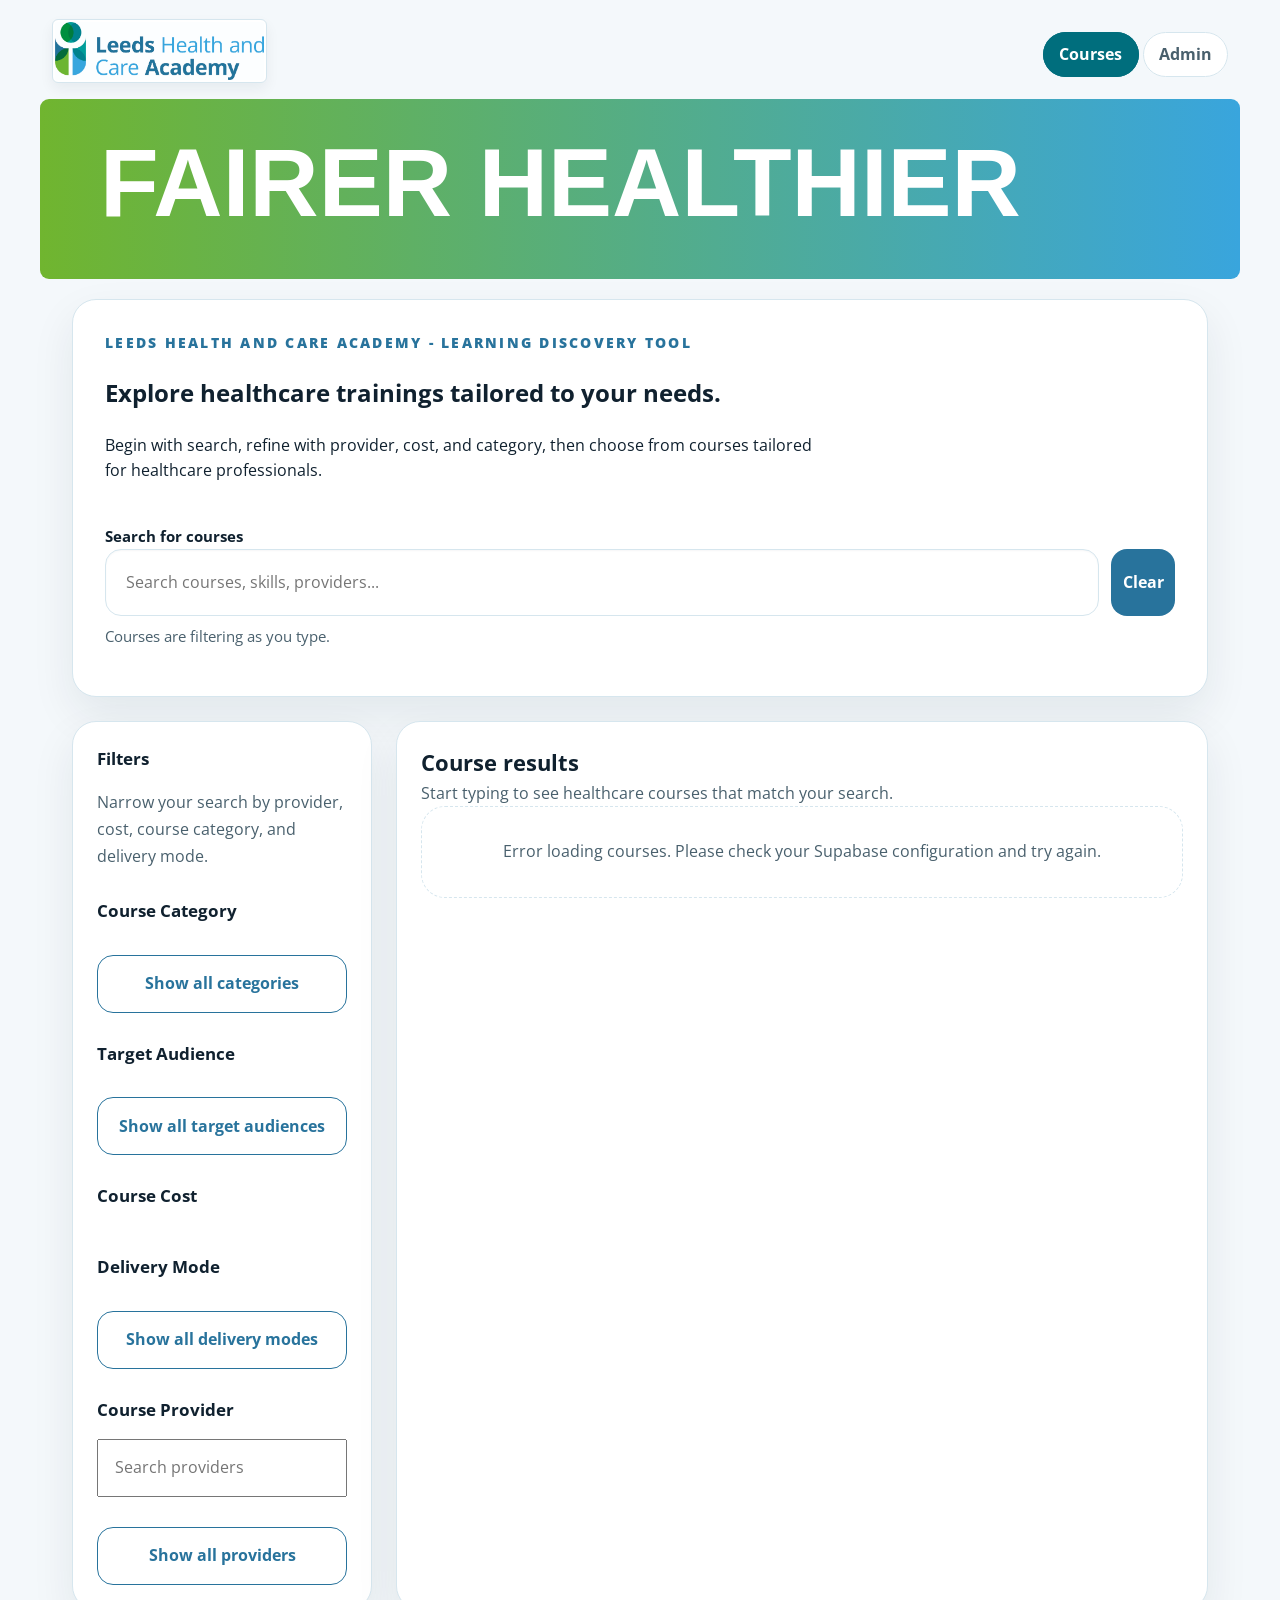
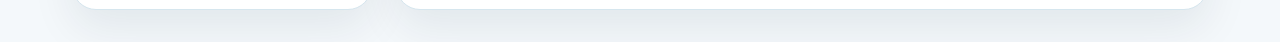
<file: index.html>
﻿<!DOCTYPE html>
<html lang="en">
<head>
  <meta charset="UTF-8" />
  <meta name="viewport" content="width=device-width, initial-scale=1.0" />
  <title>Healthcare Course Portal</title>
  <link rel="preconnect" href="https://fonts.googleapis.com" />
  <link rel="preconnect" href="https://fonts.gstatic.com" crossorigin />
  <link href="https://fonts.googleapis.com/css2?family=Open+Sans:wght@400;500;600;700;800&display=swap" rel="stylesheet" />
  <link rel="stylesheet" href="styles.css" />
</head>
<body>
  <header class="site-header">
    <a class="brand" href="index.html" aria-label="Leeds Health and Care Academy home">
      <img src="assets/LHCA-LOGO-LARGE.jpg" class="brand-mark" alt="Leeds Health and Care Academy logo" />
    </a>
    <nav class="site-nav" aria-label="Primary">
      <a href="index.html" class="active">Courses</a>
      <a href="admin.html">Admin</a>
    </nav>
  </header>
  <div class="masthead">
    <img src="assets/banner.svg" class="masthead-banner" alt="Leeds Health and Care Academy banner" />
  </div>
  
  <main class="page-content">
    <!-- Main hero section and course search area -->
    <section class="hero">
      <div class="hero-copy">
        <p class="eyebrow">Leeds Health and Care Academy - Learning Discovery Tool</p>
        <h1>Explore healthcare trainings tailored to your needs.</h1>
        <p class="hero-description">Begin with search, refine with provider, cost, and category, then choose from courses tailored for healthcare professionals.</p>
      </div>
      <div class="search-panel">
        <label for="searchInput" class="search-label">Search for courses</label>
        <div class="search-field">
          <input id="searchInput" type="search" placeholder="Search courses, skills, providers..." autocomplete="off" />
            <button id="clearSearch" aria-label="Clear search">Clear</button>
        </div>
          <p class="search-hint">Courses are filtering as you type.</p>
      </div>
    </section>
    <!-- Two-column layout: left filters, right course results -->
    <section class="portal-grid">
      <aside class="filters-panel">
        <div class="filter-group">
          <h2>Filters</h2>
          <p class="filter-help">Narrow your search by provider, cost, course category, and delivery mode.</p>
        </div>
        <div class="filter-group">
          <h3>Course Category</h3>
          <div id="categoryList" class="provider-list"></div>
          <button id="showMoreCategories" type="button" class="show-more-button">Show all categories</button>
        </div>
        <div class="filter-group">
          <h3>Target Audience</h3>
          <div id="targetAudienceList" class="provider-list"></div>
          <button id="showMoreTargetAudience" type="button" class="show-more-button">Show all target audiences</button>
        </div>
        <div class="filter-group">
          <h3>Course Cost</h3>
          <div id="costList" class="provider-list"></div>
        </div>
        <div class="filter-group">
          <h3>Delivery Mode</h3>
          <div id="deliveryList" class="provider-list"></div>
          <button id="showMoreDelivery" type="button" class="show-more-button">Show all delivery modes</button>
        </div>
        <div class="filter-group">
          <h3>Course Provider</h3>
          <input id="providerSearch" type="search" class="provider-search" placeholder="Search providers" autocomplete="off" />
          <div id="providerList" class="provider-list"></div>
          <button id="showMoreProviders" type="button" class="show-more-button">Show all providers</button>
        </div>
      </aside>
      <section class="results-panel">
        <!-- Search summary and list of matching course cards -->
        <div class="results-header">
          <h2>Course results</h2>
          <button id="mobileToggleFilters" class="filter-toggle-button" aria-expanded="false">Filters</button>
          <p id="resultSummary">Start typing to see healthcare courses that match your search.</p>
        </div>
        <div id="resultsList" class="results-list"></div>
      </section>
    </section>
  </main>
  <script src="script.js"></script>
</body>
</html>
</file>
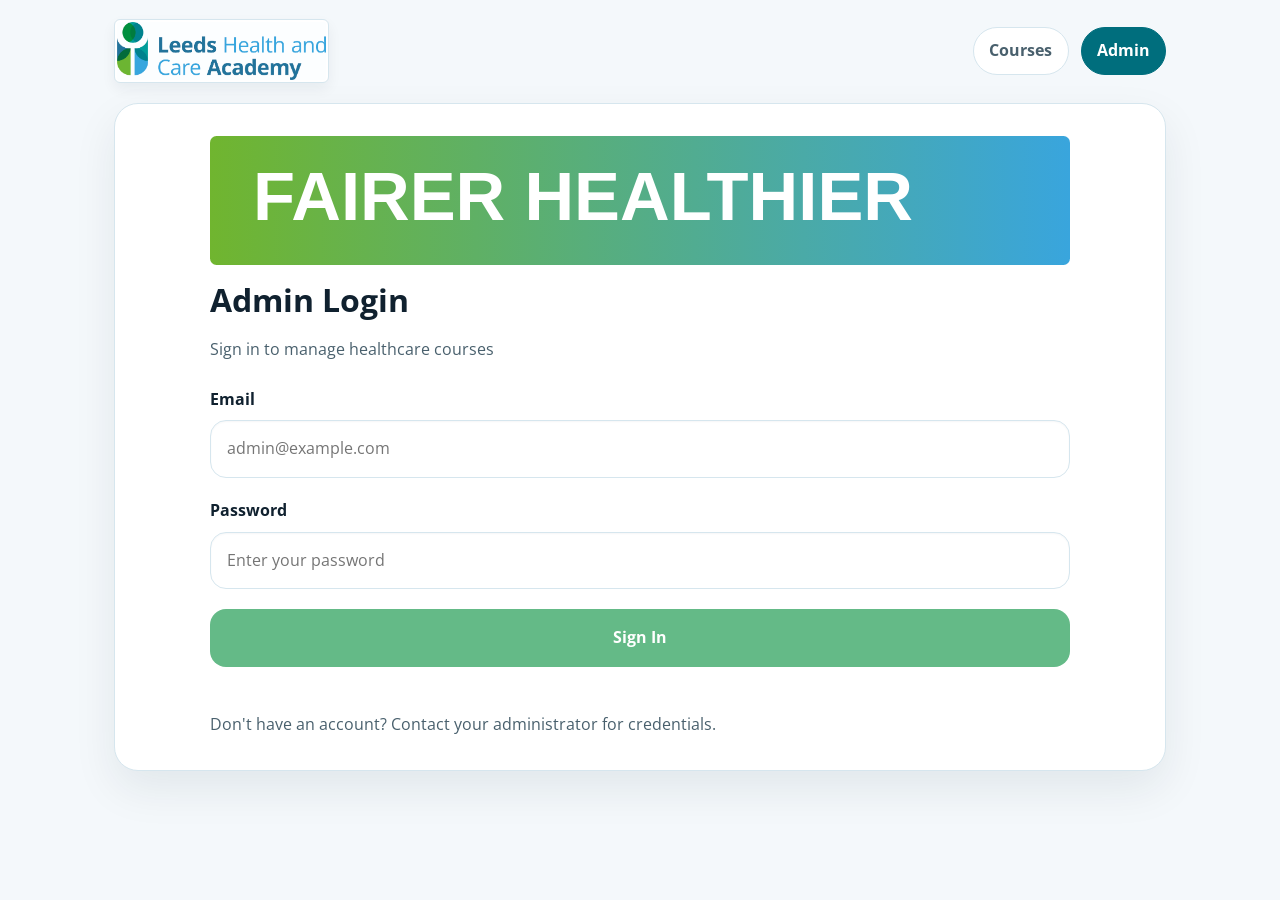
<file: admin.html>
﻿<!DOCTYPE html>
<html lang="en">
<head>
  <meta charset="UTF-8" />
  <meta name="viewport" content="width=device-width, initial-scale=1.0" />
  <title>Admin Panel - Healthcare Course Portal</title>
  <link rel="preconnect" href="https://fonts.googleapis.com" />
  <link rel="preconnect" href="https://fonts.gstatic.com" crossorigin />
  <link href="https://fonts.googleapis.com/css2?family=Open+Sans:wght@400;500;600;700;800&display=swap" rel="stylesheet" />
  <link rel="stylesheet" href="admin-styles.css" />
</head>
<body>
  <header class="site-header">
    <a class="brand" href="index.html" aria-label="Leeds Health and Care Academy home">
      <img src="assets/LHCA-LOGO-LARGE.jpg" class="brand-mark" alt="Leeds Health and Care Academy logo" />
    </a>
    <nav class="site-nav" aria-label="Primary">
      <a href="index.html">Courses</a>
      <a href="admin.html" class="active">Admin</a>
    </nav>
  </header>
  <main class="admin-page">
    <!-- Public-facing login screen for admin access -->
    <section id="loginSection" class="auth-section">
      <div class="auth-container">
        <img src="assets/banner.svg" class="admin-banner" alt="Fairer Healthier Leeds" />
        <h1>Admin Login</h1>
        <p class="auth-description">Sign in to manage healthcare courses</p>
        <form id="loginForm" class="auth-form">
          <div class="form-group">
            <label for="loginEmail">Email</label>
            <input type="email" id="loginEmail" required placeholder="admin@example.com" />
          </div>
          <div class="form-group">
            <label for="loginPassword">Password</label>
            <input type="password" id="loginPassword" required placeholder="Enter your password" />
          </div>
          <button type="submit" class="btn btn-primary">Sign In</button>
          <p class="auth-message" id="loginMessage"></p>
        </form>
        <div class="auth-footer">
          <p>Don't have an account? Contact your administrator for credentials.</p>
        </div>
      </div>
    </section>
    <!-- Main dashboard shown only after a valid admin sign-in -->
    <section id="dashboardSection" class="dashboard-section" style="display: none;">
      <div class="dashboard-header">
        <h1>Course Management Dashboard</h1>
        <button id="logoutBtn" class="btn btn-secondary">Logout</button>
      </div>
      <div class="admin-controls">
        <div class="admin-search">
          <label for="adminSearch" class="visually-hidden">Search courses</label>
          <input id="adminSearch" class="search-input" type="search" placeholder="Search courses, providers, categories..." aria-label="Search courses" />
        </div>
        <div class="admin-actions">
          <label for="reviewStatusFilter" class="visually-hidden">Filter by review status</label>
          <select id="reviewStatusFilter" class="filter-select" aria-label="Filter by review status">
            <option value="">All Review Statuses</option>
            <option value="Draft">Draft</option>
            <option value="In Review">In Review</option>
            <option value="Approved">Approved</option>
            <option value="Archived">Archived</option>
            <option value="NA">N/A</option>
          </select>
          <label for="perPageSelect" class="visually-hidden">Items per page</label>
          <select id="perPageSelect" class="per-page-select" aria-label="Items per page">
            <option value="25">25 per page</option>
            <option value="50">50 per page</option>
            <option value="100">100 per page</option>
          </select>
        </div>
      </div>
      <div class="dashboard-content">
        <!-- Course list panel: browse, search, paginate and manage existing records -->
        <div class="form-card">
          <div class="section-heading">
            <div>
              <h2>Manage Existing Courses</h2>
              <p class="section-description">Browse the current catalogue, update details, or remove course entries.</p>
            </div>
            <button id="refreshCoursesBtn" type="button" class="btn btn-secondary">Refresh</button>
          </div>
          <div class="section-actions">
            <p class="section-controls-note">Paging and list controls for this course section.</p>
            <div class="pagination">
              <button id="prevPageBtn" class="btn btn-secondary">Previous</button>
              <span class="page-info" id="pageInfo">Page 1</span>
              <button id="nextPageBtn" class="btn btn-secondary">Next</button>
              <button id="showMoreBtn" class="btn btn-primary">Show more</button>
            </div>
          </div>
          <div id="coursesList" class="course-manager-list"></div>
        </div>
        <!-- Course form panel: add new entries or edit an existing one -->
        <div class="form-card add-course-card">
          <div class="section-heading">
            <div>
              <h2 id="formHeading">Add New Course</h2>
              <p class="section-description">Create a new course entry or update an existing one.</p>
            </div>
            <button id="cancelEditBtn" type="button" class="btn btn-secondary" style="display: none;">Cancel Edit</button>
          </div>
          <form id="courseForm" class="course-form">
            <fieldset>
              <legend>Basic Information</legend>
              <div class="form-row">
                <div class="form-group full-width">
                  <label for="title">Course Title *</label>
                  <input type="text" id="title" name="title" required placeholder="e.g., Advanced Choice Documents" />
                </div>
              </div>
              <div class="form-row">
                <div class="form-group full-width">
                  <label for="description">Description *</label>
                  <textarea id="description" name="description" required rows="4" placeholder="Provide a detailed description of the course..."></textarea>
                </div>
              </div>
              <div class="form-row">
                <div class="form-group">
                  <label for="provider">Provider *</label>
                  <input type="text" id="provider" name="provider" required placeholder="e.g., Fairhealth, SLD Training" />
                </div>
                <div class="form-group">
                  <label for="url">Course URL</label>
                  <input type="url" id="url" name="url" placeholder="https://example.com/course" />
                </div>
              </div>
            </fieldset>
            <fieldset>
              <legend>Course Details</legend>
              <div class="form-row">
                <div class="form-group">
                  <label for="deliveryMode">Delivery Mode *</label>
                  <select id="deliveryMode" name="delivery_mode" required>
                    <option value="">Select delivery mode</option>
                    <option value="Online">Online</option>
                    <option value="Face to Face">Face to Face</option>
                    <option value="Hybrid">Hybrid</option>
                    <option value="NA">N/A</option>
                  </select>
                </div>
                <div class="form-group">
                  <label for="duration">Duration</label>
                  <input type="text" id="duration" name="duration" placeholder="e.g., 1 day, 3 hours" />
                </div>
              </div>
              <div class="form-row">
                <div class="form-group">
                  <label for="access">Access</label>
                  <input type="text" id="access" name="access" placeholder="e.g., Register on website" />
                </div>
                <div class="form-group">
                  <label for="educationOutcome">Education Outcome</label>
                  <input type="text" id="educationOutcome" name="education_outcome" placeholder="e.g., Certificate of completion" />
                </div>
              </div>
            </fieldset>
            <fieldset>
              <legend>Cost Information</legend>
              <div class="form-row">
                <div class="form-group">
                  <label for="costCategory">Cost Category *</label>
                  <select id="costCategory" name="cost_category" required>
                    <option value="">Select cost category</option>
                    <option value="Free">Free</option>
                    <option value="Paid">Paid</option>
                    <option value="TBC">TBC</option>
                  </select>
                </div>
                <div class="form-group">
                  <label for="costGbp">Cost (£)</label>
                  <input type="number" id="costGbp" name="cost_gbp" step="0.01" min="0" placeholder="0" />
                </div>
              </div>
            </fieldset>
            <fieldset>
              <legend>Categories & Audience</legend>
              <div class="form-row">
                <div class="form-group full-width">
                  <label for="category">Category (comma-separated) *</label>
                  <input type="text" id="category" name="category" required placeholder="e.g., Communication, Health promotion/prevention" />
                  <small>Enter multiple values separated by commas</small>
                </div>
              </div>
              <div class="form-row">
                <div class="form-group full-width">
                  <label for="targetAudience">Target Audience (comma-separated) *</label>
                  <input type="text" id="targetAudience" name="target_audience" required placeholder="e.g., All (health, social care, VSO), GP's, primary care" />
                  <small>Enter multiple values separated by commas</small>
                </div>
              </div>
            </fieldset>
            <fieldset>
              <legend>Additional Information</legend>
              <div class="form-row">
                <div class="form-group">
                  <label for="durationCategory">Duration Category</label>
                  <select id="durationCategory" name="duration_category">
                    <option value="">Select duration category</option>
                    <option value="Less than an hour">Less than an hour</option>
                    <option value="Less than a day">Less than a day</option>
                    <option value="Less than a week">Less than a week</option>
                    <option value="Less than a year">Less than a year</option>
                    <option value="Various">Various</option>
                  </select>
                </div>
                <div class="form-group">
                  <label for="assetCategory">Asset Category</label>
                  <input type="text" id="assetCategory" name="asset_category" placeholder="e.g., Course" />
                </div>
              </div>
              <div class="form-row">
                <div class="form-group">
                  <label for="reviewStatus">Review Status *</label>
                  <select id="reviewStatus" name="review_status" required>
                    <option value="">Select status</option>
                    <option value="Draft">Draft</option>
                    <option value="In Review">In Review</option>
                    <option value="Approved">Approved</option>
                    <option value="Archived">Archived</option>
                    <option value="NA">N/A</option>
                  </select>
                </div>
                <div class="form-group">
                  <label for="imageUrl">Image URL</label>
                  <input type="url" id="imageUrl" name="image_url" placeholder="https://example.com/image.jpg" />
                </div>
              </div>
            </fieldset>
            <div class="form-actions">
              <button id="submitCourseBtn" type="submit" class="btn btn-primary btn-large">Add Course</button>
              <button type="reset" class="btn btn-secondary">Clear Form</button>
            </div>
            <p class="form-message" id="formMessage"></p>
          </form>
        </div>
      </div>
    </section>
  </main>
  <script src="admin.js"></script>
</body>
</html>
</file>
<file: styles.css>
:root {
  color-scheme: light;
  font-family: "Open Sans", Arial, sans-serif;
  background: #f4f8fb;
  color: #10212f;
  font-size: 16px;
  --background: #f4f8fb;
  --surface: #ffffff;
  --surface-alt: #f7fbfd;
  --border: #d6e6ee;
  --text-primary: #10212f;
  --text-secondary: #49606d;
  --primary-green: #64BA87;
  --primary-light-blue: #39A5DD;
  --primary-blue: #28739C;
  --primary-teal: #006E7D;
  --secondary-lime: #70B52F;
  --secondary-aqua: #009E9B;
  --shadow: 0 18px 44px rgba(16, 33, 47, 0.08);
  --radius-sm: 0.75rem;
  --radius-md: 1rem;
  --radius-lg: 1.5rem;
  --space-1: 0.25rem;
  --space-2: 0.5rem;
  --space-3: 0.75rem;
  --space-4: 1rem;
  --space-5: 1.5rem;
  --space-6: 2rem;
  --transition: 180ms ease;
}

* { box-sizing: border-box; }
html, body { margin: 0; min-height: 100%; }
body {
  background: var(--background);
  color: var(--text-primary);
  line-height: 1.6;
}

a { color: var(--primary-teal); }
a:hover { color: var(--primary-blue); }
button, input, select, textarea { font: inherit; }
button, input, select, textarea, a {
  transition: border-color var(--transition), background-color var(--transition), color var(--transition), box-shadow var(--transition), transform var(--transition);
}
:focus-visible {
  outline: 3px solid var(--primary-light-blue);
  outline-offset: 2px;
}

.site-header {
  display: flex;
  align-items: center;
  justify-content: space-between;
  gap: 1rem;
  width: min(100%, 1240px);
  margin: 0 auto;
  padding: 1.2rem clamp(1rem, 3vw, 2rem) 0;
}
/* allow absolutely-positioned top logo */
.site-header { position: relative; }
.course-card {
  display: grid;
  grid-template-columns: 120px 1fr;
  gap: 1rem;
  padding: 1.25rem;
  border-radius: var(--radius-lg);
  border: 1px solid var(--border);
  background: var(--surface);
  box-shadow: var(--shadow);
}
.course-image {
  width: 100%;
  height: 100px;
  object-fit: cover;
  border-radius: var(--radius-md);
  background: var(--surface-alt);
}
.course-card h3 {
  margin: 0 0 0.5rem;
  font-size: 1.25rem;
  line-height: 1.25;
  color: var(--text-primary);
}
.course-card-image-container { min-width: 120px; }

.brand-mark {
  display: inline-block;
  width: auto;
  height: 64px;
  max-height: 64px;
  border-radius: 6px;
  background: white;
  padding: 0.12rem;
  box-shadow: 0 6px 14px rgba(16,33,47,0.06);
  border: 1px solid var(--border);
  object-fit: contain;
}
.site-nav a {
  padding: 0.65rem 0.95rem;
  border-radius: 999px;
  border: 1px solid var(--border);
  background: var(--surface);
  color: var(--text-secondary);
  text-decoration: none;
  font-weight: 700;
}

.site-nav a.active, .site-nav a:hover {
  background: var(--primary-teal);
  color: white;
  border-color: var(--primary-teal);
}

.page-content {
  width: min(100%, 1200px);
  margin: 0 auto;
  padding: 1.25rem clamp(1rem, 3vw, 2rem) 2rem;
}
.hero {
  display: grid;
  gap: 1.5rem;
  padding: 2rem;
  border-radius: var(--radius-lg);
  background: var(--surface);
  box-shadow: var(--shadow);
  border: 1px solid var(--border);
}
.masthead {
  width: min(100%, 1200px);
  margin: 0 auto;
  display: block;
  padding-top: 0.5rem;
}
.masthead-banner {
  width: 100%;
  height: auto;
  object-fit: contain;
  display: block;
  max-height: 240px;
}

@media (max-width: 938px) {
  .masthead { width: min(100%, 720px); }
  .masthead-banner { max-height: 160px; }
}
.hero-copy { max-width: 720px; }
.eyebrow {
  margin: 0 0 0.75rem;
  font-size: 0.88rem;
  font-weight: 800;
  letter-spacing: 0.16em;
  text-transform: uppercase;
  color: var(--primary-blue);
}

.brand-mark img, .brand-mark svg { width: 100%; height: auto; display: block; }
.search-label {
  font-size: 0.95rem;
  font-weight: 700;
  color: var(--text-primary);
}
.search-field { display: grid; grid-template-columns: 1fr 4rem; gap: 0.75rem; }
.search-field input {
  width: 100%;
  min-height: 4.2rem;
  border-radius: var(--radius-md);
  border: 1px solid var(--border);
  padding: 0 1.25rem;
  font-size: 1rem;
  background: var(--surface);
  color: var(--text-primary);
  box-shadow: inset 0 1px 2px rgba(16, 33, 47, 0.04);
}
.search-field input:focus {
  border-color: var(--primary-blue);
  box-shadow: 0 0 0 4px rgba(40, 115, 156, 0.12);
}
/* Clear button uses textual label now and a calmer blue tone */
#clearSearch {
  width: 100%;
  min-height: 4.2rem;
  border: none;
  background: var(--primary-blue);
  color: white;
  border-radius: var(--radius-md);
  font-size: 1rem;
  font-weight: 700;
  cursor: pointer;
}
#clearSearch:hover { transform: translateY(-1px); background: var(--primary-teal); }

.search-hint { margin-top: 0.5rem; color: var(--text-secondary); font-size: 0.95rem; }
.provider-search {
  width: 100%;
  min-height: 3.6rem;
  padding: 0 1rem;
  margin-bottom: 1rem;
}
.provider-list {
  display: grid;
  gap: 0.75rem;
  padding-right: 0.5rem;
}
.provider-list.scrollable-full {
  max-height: 240px;
  overflow-y: auto;
}
.provider-list label {
  display: flex;
  align-items: center;
  gap: 0.75rem;
  padding: 0.8rem 0.95rem;
  border-radius: var(--radius-md);
  background: var(--surface-alt);
  border: 1px solid var(--border);
  color: var(--text-primary);
  cursor: pointer;
}
.show-more-button {
  width: 100%;
  margin-top: 0.85rem;
  padding: 0.95rem 1rem;
  border-radius: var(--radius-md);
  border: 1px solid var(--primary-blue);
  background: var(--surface);
  color: var(--primary-blue);
  font-weight: 700;
  cursor: pointer;
}
.show-more-button:hover { background: var(--surface-alt); transform: translateY(-1px); }
.portal-grid {
  display: grid;
  grid-template-columns: 300px 1fr;
  gap: 1.5rem;
  margin-top: 1.5rem;
}
.filter-toggle-button {
  display: none;
  margin-bottom: 0.75rem;
  padding: 0.6rem 0.9rem;
  border-radius: var(--radius-md);
  border: 1px solid var(--primary-blue);
  background: var(--surface);
  color: var(--primary-blue);
  font-weight: 700;
  cursor: pointer;
}
.filters-panel, .results-panel {
  background: var(--surface);
  border-radius: var(--radius-lg);
  padding: 1.5rem;
  box-shadow: var(--shadow);
  border: 1px solid var(--border);
}
.filter-group + .filter-group { margin-top: 1.75rem; }
.filter-group h2, .filter-group h3 {
  margin: 0 0 1rem;
  font-size: 1.05rem;
  color: var(--text-primary);
}
.filter-toggle {
  display: flex;
  align-items: center;
  justify-content: space-between;
  gap: 0.5rem;
  width: 100%;
  background: none;
  border: none;
  padding: 0;
  font: inherit;
  text-align: left;
  cursor: pointer;
  color: var(--text-primary);
}
.filter-toggle:focus { outline: none; }
.filter-toggle .filter-title { font-weight: 700; }
.filter-toggle .chev {
  display: inline-block;
  transition: transform 200ms var(--transition);
  font-size: 1rem;
  color: var(--text-secondary);
}
.filter-group:not(.collapsed) .filter-toggle .chev { transform: rotate(180deg); }
.filter-group > *:not(h3) {
  transition: max-height 260ms ease, opacity 200ms ease, margin 200ms ease, padding 200ms ease;
  max-height: 999px;
  opacity: 1;
  overflow: hidden;
}
.filter-group.collapsed > *:not(h3) {
  max-height: 0;
  opacity: 0;
  margin: 0;
  padding: 0;
}
.filter-help { margin: 0; color: var(--text-secondary); line-height: 1.7; }
.filters-panel label, .filters-panel input { display: block; }
.filters-panel label {
  margin-bottom: 0.85rem;
  cursor: pointer;
  font-size: 0.95rem;
  color: var(--text-secondary);
}
.filter-select-all {
  display: flex !important;
  align-items: center;
  gap: 0.75rem;
  padding: 0.8rem 0.95rem;
  margin-bottom: 0.85rem;
  border-radius: var(--radius-md);
  background: var(--surface-alt);
  border: 1px solid var(--primary-blue);
  font-weight: 700;
  color: var(--primary-blue);
}
.select-all-checkbox { margin-right: 0 !important; cursor: pointer; accent-color: var(--primary-blue); }
.filters-panel input:not(.select-all-checkbox) { margin-right: 0.75rem; accent-color: var(--primary-blue); cursor: pointer; }
.provider-list label:not(.filter-select-all) {
  display: flex;
  align-items: center;
  gap: 0.75rem;
  padding: 0.8rem 0.95rem;
  border-radius: var(--radius-md);
  background: var(--surface-alt);
  border: 1px solid var(--border);
  color: var(--text-primary);
  cursor: pointer;
  font-size: 0.95rem;
  margin-bottom: 0.5rem;
}
.provider-list label input[type="checkbox"] { margin: 0 !important; cursor: pointer; }
.results-header h2 { margin: 0; font-size: 1.35rem; color: var(--text-primary); }
#resultSummary { margin: 0; color: var(--text-secondary); line-height: 1.6; }
.results-list { display: grid; gap: 1.25rem; }
.course-card {
  display: grid;
  grid-template-columns: 160px 1fr;
  gap: 1.25rem;
  padding: 1.4rem;
  border-radius: var(--radius-lg);
  border: 1px solid var(--border);
  background: var(--surface);
  box-shadow: var(--shadow);
}
.course-image {
  width: 100%;
  height: 160px;
  object-fit: cover;
  border-radius: var(--radius-md);
  background: var(--surface-alt);
}
.course-card h3 {
  margin: 0 0 0.5rem;
  font-size: 1.2rem;
  line-height: 1.3;
  color: var(--text-primary);
}
.course-meta {
  display: flex;
  flex-wrap: wrap;
  gap: 0.75rem;
  color: var(--text-secondary);
  font-size: 0.92rem;
  margin-bottom: 0.85rem;
}
.course-description { margin: 0; color: var(--text-secondary); line-height: 1.75; }
.course-read-more {
  margin-top: 0.5rem;
  padding: 0;
  border: 0;
  background: none;
  color: var(--primary-blue);
  font: inherit;
  font-size: 0.92rem;
  font-weight: 700;
  cursor: pointer;
}
.course-read-more:hover { color: var(--primary-teal); text-decoration: underline; }
.course-read-more:focus-visible {
  outline: 3px solid var(--primary-light-blue);
  outline-offset: 3px;
  border-radius: 0.2rem;
}
.course-card-image-container { min-width: 160px; }
.course-link { display: inline-flex; margin-top: 1rem; font-weight: 700; color: var(--primary-teal); text-decoration: none; }
.course-link:hover { color: var(--primary-blue); text-decoration: underline; }

.btn {
  display: inline-flex;
  align-items: center;
  justify-content: center;
  gap: 0.5rem;
  min-height: 2.9rem;
  padding: 0 1.1rem;
  border-radius: var(--radius-md);
  border: 1px solid transparent;
  font-size: 0.95rem;
  font-weight: 700;
  text-decoration: none;
  cursor: pointer;
}
.btn:hover { transform: translateY(-1px); }
.btn-primary {
  background: var(--primary-green);
  color: white;
  box-shadow: 0 6px 14px rgba(100, 186, 135, 0.28);
}
.btn-primary:hover {
  background: var(--primary-blue);
  color: white;
  box-shadow: 0 8px 18px rgba(40, 115, 156, 0.25);
}
.btn-primary:focus-visible {
  outline: 3px solid var(--primary-light-blue);
  outline-offset: 3px;
}
.course-visit { margin-top: 1rem; }
.course-meta-small { margin-top: 0.75rem; color: var(--text-secondary); font-size: 0.92rem; }
.course-tags { display: flex; flex-wrap: wrap; gap: 0.5rem; margin-top: 1rem; }
.course-tag {
  display: inline-flex;
  padding: 0.45rem 0.8rem;
  border-radius: 999px;
  background: var(--surface-alt);
  color: var(--primary-blue);
  border: 1px solid var(--border);
  font-size: 0.8rem;
  font-weight: 700;
}
.empty-state {
  padding: 2rem;
  text-align: center;
  color: var(--text-secondary);
  border: 1px dashed var(--border);
  border-radius: var(--radius-lg);
  font-size: 1rem;
}
.show-more-courses-button {
  width: 100%;
  margin-top: 1.5rem;
  padding: 1.1rem 1.5rem;
  border-radius: var(--radius-md);
  border: 1px solid var(--primary-blue);
  background: var(--surface-alt);
  color: var(--primary-blue);
  font-weight: 700;
  font-size: 1rem;
  cursor: pointer;
}
.show-more-courses-button:hover { background: var(--surface); transform: translateY(-2px); }
@media (max-width: 938px) { .portal-grid { grid-template-columns: 1fr; } .course-card { grid-template-columns: 1fr; } }
@media (max-width: 640px) { .site-header { flex-direction: column; align-items: flex-start; } .hero { padding: 1.5rem; } .search-field { grid-template-columns: 1fr; } #clearSearch { width: 100%; } }

/* Mobile filter toggle behavior */
@media (max-width: 938px) {
  .filter-toggle-button { display: inline-flex; }
  .filters-panel { display: none; }
  .filters-open .filters-panel { display: block; }
  .filters-panel { margin-bottom: 1rem; }
}
/* Collapsed filter group styles */
.filter-group.collapsed .provider-list,
.filter-group.collapsed .provider-search,
.filter-group.collapsed .show-more-button,
.filter-group.collapsed .filter-select-all {
  display: none !important;
}
</file>
<file: admin-styles.css>
﻿:root {
  color-scheme: light;
  font-family: "Open Sans", Arial, sans-serif;
  background: #f4f8fb;
  color: #10212f;
  font-size: 16px;
  --background: #f4f8fb;
  --surface: #ffffff;
  --surface-alt: #f7fbfd;
  --border: #d6e6ee;
  --text-primary: #10212f;
  --text-secondary: #49606d;
  --primary-green: #64BA87;
  --primary-light-blue: #39A5DD;
  --primary-blue: #28739C;
  --primary-teal: #006E7D;
  --secondary-lime: #70B52F;
  --secondary-aqua: #009E9B;
  --shadow: 0 18px 44px rgba(16, 33, 47, 0.08);
  --radius-sm: 0.75rem;
  --radius-md: 1rem;
  --radius-lg: 1.5rem;
  --space-1: 0.25rem;
  --space-2: 0.5rem;
  --space-3: 0.75rem;
  --space-4: 1rem;
  --space-5: 1.5rem;
  --space-6: 2rem;
  --transition: 180ms ease;
}
* { box-sizing: border-box; }
html, body { margin: 0; min-height: 100%; }
body { background: var(--background); color: var(--text-primary); line-height: 1.6; }
button, input, select, textarea { font: inherit; }
button, input, select, textarea, a { transition: border-color var(--transition), background-color var(--transition), color var(--transition), box-shadow var(--transition), transform var(--transition); }
:focus-visible { outline: 3px solid var(--primary-light-blue); outline-offset: 2px; }
.site-header { display: flex; align-items: center; justify-content: space-between; gap: 1rem; width: min(100%, 1100px); margin: 0 auto; padding: 1.2rem clamp(1rem, 3vw, 1.5rem) 0; }
.brand { display: inline-flex; align-items: center; gap: 0.9rem; color: var(--text-primary); text-decoration: none; }
.brand-mark { display: inline-grid; place-items: center; width: 2.7rem; height: 2.7rem; border-radius: 999px; background: var(--primary-teal); color: white; font-size: 1.35rem; font-weight: 800; box-shadow: 0 12px 24px rgba(0, 110, 125, 0.2); }
.brand-copy { display: grid; gap: 0.15rem; }
.brand-copy strong { font-size: 1rem; line-height: 1.2; }
.brand-copy small { color: var(--text-secondary); font-size: 0.8rem; }
.site-nav { display: flex; gap: 0.75rem; flex-wrap: wrap; }
.site-nav a { padding: 0.65rem 0.95rem; border-radius: 999px; border: 1px solid var(--border); background: var(--surface); color: var(--text-secondary); text-decoration: none; font-weight: 700; }
.site-nav a.active, .site-nav a:hover { background: var(--primary-teal); color: white; border-color: var(--primary-teal); }
.admin-page { width: min(100%, 1100px); margin: 0 auto; padding: 1.25rem 1.5rem 2rem; }
/* Admin controls (search + pagination) */
.admin-controls {
  display: flex;
  align-items: center;
  justify-content: space-between;
  gap: 1rem;
  margin: 1rem 0 1.25rem;
}
.admin-search { flex: 1 1 60%; }
.search-input {
  width: 100%;
  min-height: 3.6rem;
  padding: 0.6rem 0.9rem;
  border-radius: var(--radius-md);
  border: 1px solid var(--border);
  background: var(--surface);
  color: var(--text-primary);
}
.admin-actions { display: flex; align-items: center; gap: 0.75rem; }
.filter-select { min-height: 3.6rem; padding: 0.4rem 0.6rem; border-radius: var(--radius-md); border: 1px solid var(--border); background: var(--surface); color: var(--text-primary); }
.per-page-select { min-height: 3.6rem; padding: 0.4rem 0.6rem; border-radius: var(--radius-md); border: 1px solid var(--border); background: var(--surface); }
.pagination { display: flex; align-items: center; gap: 0.5rem; }
.page-info { color: var(--text-secondary); font-weight: 700; padding: 0 0.5rem; }
.visually-hidden { position: absolute !important; height: 1px; width: 1px; overflow: hidden; clip: rect(1px,1px,1px,1px); white-space: nowrap; }

.auth-section, .dashboard-section { background: var(--surface); border: 1px solid var(--border); border-radius: var(--radius-lg); padding: 2rem; box-shadow: var(--shadow); }
.auth-container, .form-card { max-width: 860px; margin: 0 auto; }
.brand-mark {
  display: inline-block;
  width: auto;
  height: 64px;
  max-height: 64px;
  border-radius: 6px;
  background: white;
  padding: 0.12rem;
  box-shadow: 0 6px 14px rgba(16,33,47,0.06);
  border: 1px solid var(--border);
  object-fit: contain;
}
.brand-mark img, .brand-mark svg { width: 100%; height: auto; display: block; }
.admin-banner {
  width: 100%;
  height: auto;
  display: block;
  margin: 0 auto 1rem;
  max-height: 240px;
  object-fit: contain;
}
.auth-container h1, .dashboard-header h1, .form-card h2 { margin: 0 0 1rem; font-size: clamp(1.9rem, 2.5vw, 2.5rem); line-height: 1.2; }
.auth-description, .auth-footer p, .form-message, .auth-message { margin: 0.75rem 0 0; color: var(--text-secondary); line-height: 1.7; }
.auth-form, .course-form { margin-top: 1.5rem; display: grid; gap: 1.25rem; }
.form-group { display: grid; gap: 0.5rem; }
.form-row { display: grid; grid-template-columns: 1fr 1fr; gap: 1rem; }
.full-width { grid-column: 1 / -1; }
label { font-weight: 700; color: var(--text-primary); }
input, textarea, select { width: 100%; min-height: 3.6rem; padding: 0.9rem 1rem; border-radius: var(--radius-md); border: 1px solid var(--border); background: var(--surface); color: var(--text-primary); font-size: 1rem; box-shadow: inset 0 1px 2px rgba(16, 33, 47, 0.04); }
textarea { min-height: 7rem; resize: vertical; }
input:focus, textarea:focus, select:focus { border-color: var(--primary-blue); box-shadow: 0 0 0 4px rgba(40, 115, 156, 0.12); }
.btn { display: inline-flex; align-items: center; justify-content: center; gap: 0.5rem; min-height: 3.6rem; padding: 0 1.4rem; border-radius: var(--radius-md); border: 1px solid transparent; font-size: 1rem; font-weight: 700; cursor: pointer; }
.btn:hover { transform: translateY(-1px); }
.btn-primary { background: var(--primary-green); color: white; }
.btn-primary:hover { background: var(--primary-blue); }
.btn-secondary { background: var(--surface); color: var(--primary-blue); border-color: var(--primary-blue); }
.btn-large { width: 100%; }
.dashboard-header { display: flex; justify-content: space-between; align-items: center; gap: 1rem; margin-bottom: 2rem; }
.dashboard-content { display: grid; gap: 1.5rem; }
.form-actions { display: grid; gap: 1rem; margin-top: 0.5rem; }
.form-actions .btn { width: 100%; }
small { font-size: 0.9rem; color: var(--text-secondary); }
.auth-message, .form-message { color: var(--primary-teal); }
.section-heading { display: flex; justify-content: space-between; align-items: flex-start; gap: 1rem; margin-bottom: 1rem; }
.section-description { margin: 0.35rem 0 0; color: var(--text-secondary); line-height: 1.7; }
.section-actions { display: flex; flex-wrap: wrap; justify-content: space-between; align-items: center; gap: 0.85rem; margin-bottom: 1.25rem; padding: 1rem 1rem 0.75rem; border-radius: var(--radius-md); background: rgba(0, 110, 125, 0.05); border: 1px solid rgba(40, 115, 156, 0.12); }
.section-controls-note { margin: 0; color: var(--text-secondary); font-size: 0.95rem; }
.course-manager-list { display: grid; gap: 1rem; }
.course-manager-card { display: flex; justify-content: space-between; align-items: flex-start; gap: 1rem; padding: 1.2rem 1.25rem; border: 1px solid var(--border); border-radius: var(--radius-md); background: var(--surface-alt); }
.course-manager-card-content { flex: 1; display: grid; gap: 0.45rem; }
.course-manager-title-row { display: flex; align-items: center; gap: 0.75rem; flex-wrap: wrap; }
.course-manager-card h3 { margin: 0; font-size: 1.1rem; color: var(--text-primary); }
.review-status-badge { display: inline-flex; align-items: center; padding: 0.3rem 0.65rem; border-radius: 0.5rem; font-size: 0.8rem; font-weight: 700; white-space: nowrap; }
.review-status-draft { background: #fef3c7; color: #92400e; }
.review-status-in-review { background: #dbeafe; color: #1e40af; }
.review-status-approved { background: #dcfce7; color: #15803d; }
.review-status-archived { background: #f3f4f6; color: #374151; }
.review-status-na { background: #f3f4f6; color: #6b7280; }
.course-manager-meta { margin: 0; color: var(--text-secondary); font-size: 0.95rem; line-height: 1.5; }
.course-manager-meta.category-meta { color: var(--text-primary); font-weight: 600; }
.course-manager-actions { display: flex; gap: 0.75rem; flex-wrap: wrap; align-items: center; }
.course-manager-actions button { min-height: 2.75rem; padding: 0 1rem; border-radius: 0.85rem; border: none; cursor: pointer; font-weight: 700; }
.course-manager-actions .edit-btn { background: var(--primary-blue); color: white; }
.course-manager-actions .archive-btn { background: #eff6ff; color: #1d4ed8; }
.course-manager-actions .delete-btn { background: #fef2f2; color: #b91c1c; }
.add-course-card { background: #f7fbff; border-color: rgba(56, 135, 173, 0.16); }
.add-course-card .course-form { padding-top: 0; }
.add-course-card .section-heading { margin-bottom: 1.25rem; }
.add-course-card .section-description { color: var(--text-secondary); }
.pagination { display: flex; align-items: center; gap: 0.65rem; flex-wrap: wrap; }
.pagination .btn { min-height: 2.9rem; padding: 0 1rem; font-size: 0.95rem; }
.pagination button.btn-secondary { background: var(--surface); color: var(--primary-blue); border-color: var(--border); }
.pagination button.btn-primary { background: var(--primary-blue); color: white; }
@media (max-width: 800px) { .form-row { grid-template-columns: 1fr; } .section-heading, .course-manager-card { flex-direction: column; } .course-manager-actions { width: 100%; } .course-manager-actions button { flex: 1; } }
@media (max-width: 640px) { .site-header { flex-direction: column; align-items: flex-start; } .auth-section, .dashboard-section { padding: 1.5rem; } }
</file>
